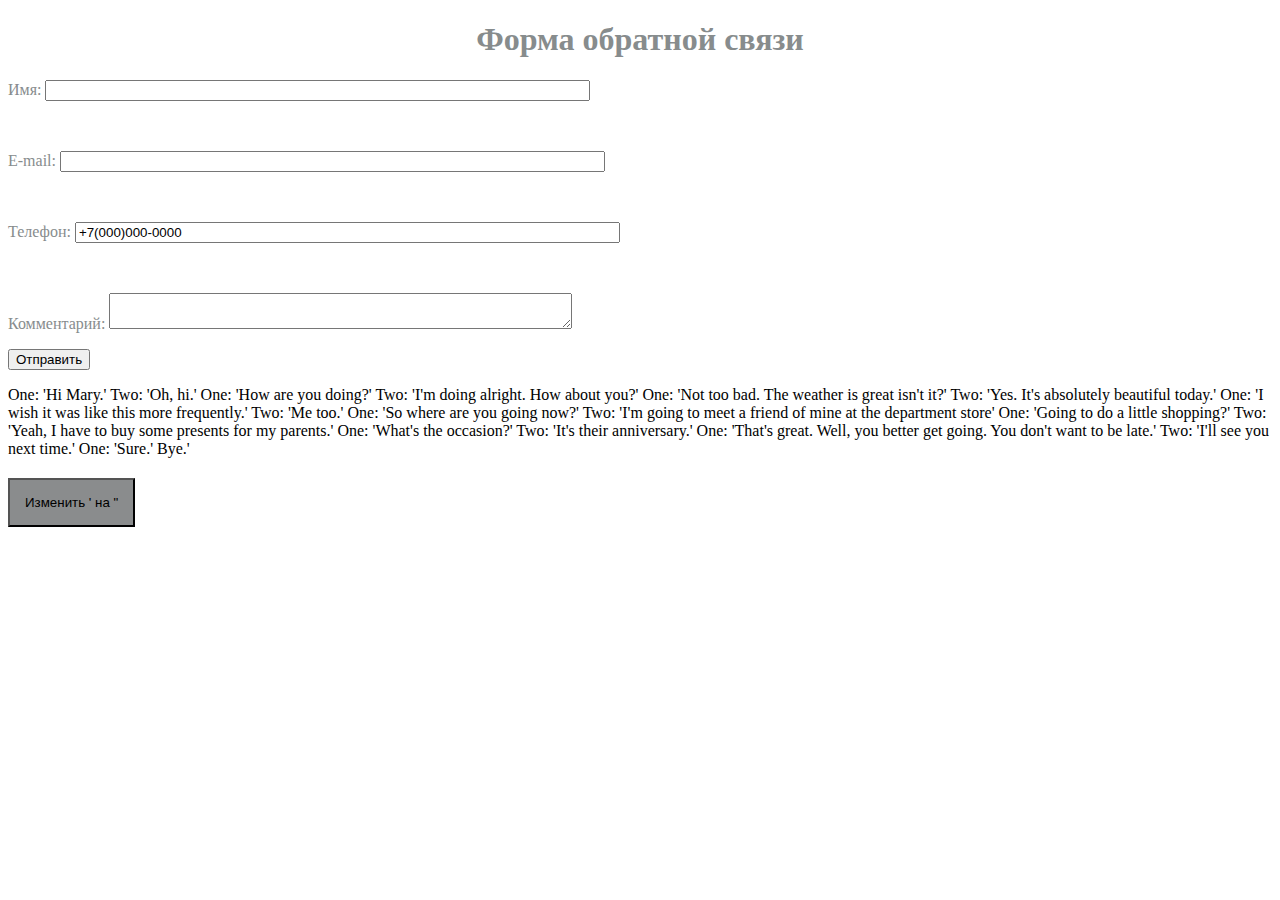
<file: lesson4/index.html>
<!DOCTYPE html>
<html lang="en">

<head>
    <meta charset="UTF-8">
    <meta name="viewport" content="width=device-width, initial-scale=1.0">
    <meta http-equiv="X-UA-Compatible" content="ie=edge">
    <link rel="stylesheet" href="css/style.css">
    <title>lesson4</title>
</head>

<body>

    <body>
        <div class="form-box">
            <h1 style="text-align: center"> Форма обратной связи </h1>
            <form name="regform" onsubmit="return formValidation(event)">
                <h2 id="form-box__area__headline"></h2>
                <p>Имя:
                    <input type="text" size=65 name="name" class="form-box__area"></p><br>
                <span class="error-text form-box__area"></span>
                <p>E-mail:
                    <input type="text" size=65 name="email" class="form-box__area"> </p><br>
                <span class="error-text form-box__area"></span>
                <p>Телефон:
                    <input type="text" size=65 name="telephone" onclick="this.value=''" value="+7(000)000-0000" class="form-box__area"> </p><br>
                <span class="error-text form-box__area"></span>
                <p> Комментарий:
                    <textarea cols="55" name="comment" class="form-box__area"> </textarea></p>
                <p>
                    <input type="submit" value="Отправить" name="submitButton">
                </p>
            </form>

        </div>

        <div class="box-next-ex">
            <span id="text-box__before-text">
                One: 'Hi Mary.'
                Two: 'Oh, hi.'
                One: 'How are you doing?'
                Two: 'I'm doing alright. How about you?'
                One: 'Not too bad. The weather is great isn't it?'
                Two: 'Yes. It's absolutely beautiful today.'
                One: 'I wish it was like this more frequently.'
                Two: 'Me too.'
                One: 'So where are you going now?'
                Two: 'I'm going to meet a friend of mine at the department store'
                One: 'Going to do a little shopping?'
                Two: 'Yeah, I have to buy some presents for my parents.'
                One: 'What's the occasion?'
                Two: 'It's their anniversary.'
                One: 'That's great. Well, you better get going. You don't want to be late.'
                Two: 'I'll see you next time.'
                One: 'Sure.' Bye.'
            </span>
            <br>
            <button id="btn-change-text" onclick="changeText()"> Изменить ' на " </button>
            <br>
            <span id="text-box__after-text"></span>
        </div>


        <script src="script-1.js"></script>
        <script src="script-2.js"></script>
    </body>

</html>
</file>
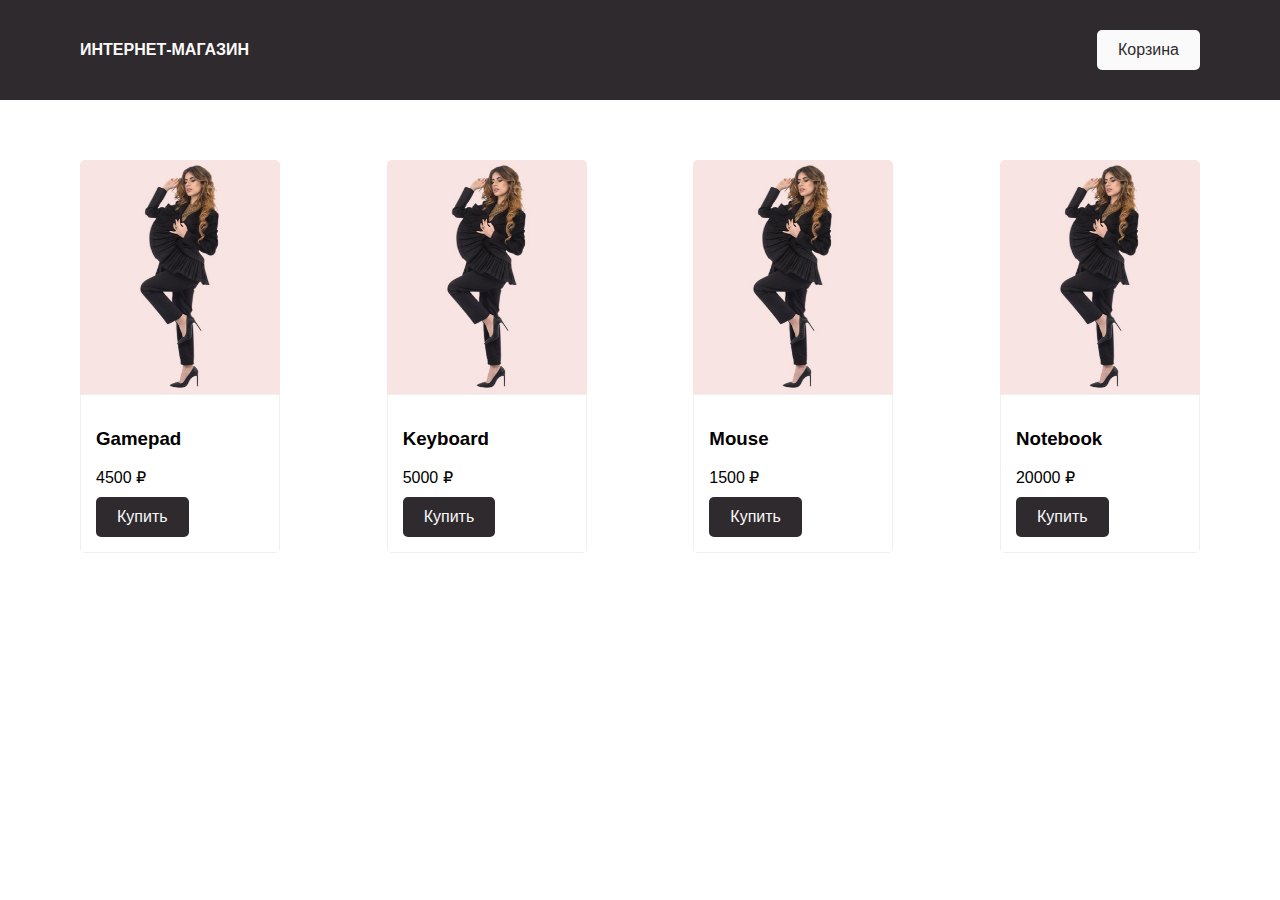
<file: lesson3/project/index.html>
<!DOCTYPE html>
<html lang="en">
<head>
    <meta charset="UTF-8">
    <title>Интернет-магазин</title>
    <link rel="stylesheet" href="./css/normalize.css">
    <link rel="stylesheet" href="./css/style.css">
</head>
<body>
<header>
    <div class="logo">Интернет-магазин</div>
    <button class="btn-cart" type="button">Корзина</button>
</header>
<main>
    <div class="products"></div>
</main>
<script src="./js/main.js"></script>
</body>
</html>
</file>
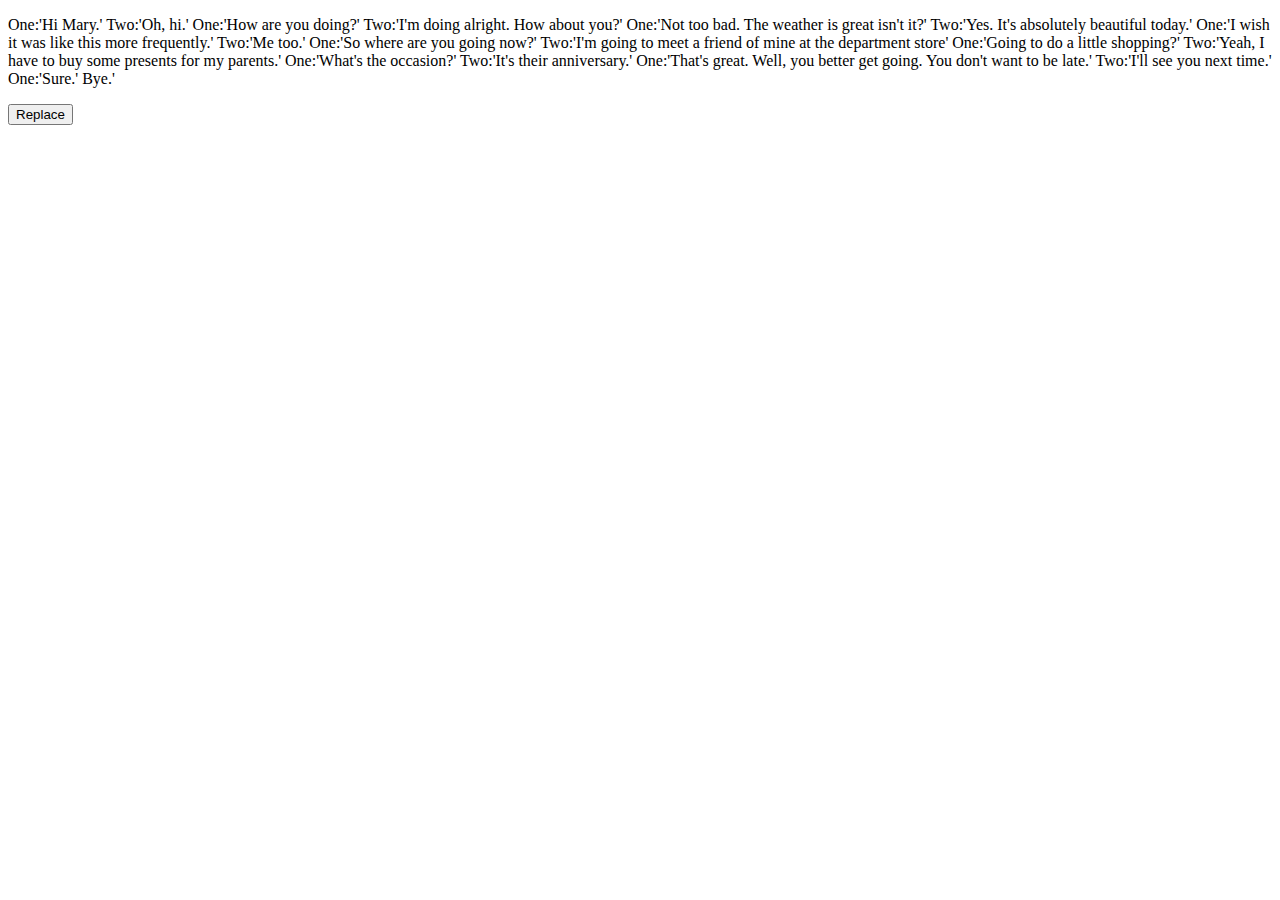
<file: lesson5/textreplace.html>
<!DOCTYPE html>
<html lang="en">
<head>
    <meta charset="UTF-8">
    <title>Title</title>
</head>
<body>
    <p id="text-container">One:'Hi Mary.' Two:'Oh, hi.'
        One:'How are you doing?'
        Two:'I'm doing alright. How about you?'
        One:'Not too bad. The weather is great isn't it?'
        Two:'Yes. It's absolutely beautiful today.'
        One:'I wish it was like this more frequently.'
        Two:'Me too.'
        One:'So where are you going now?'
        Two:'I'm going to meet a friend of mine at the department store'
        One:'Going to do a little shopping?'
        Two:'Yeah, I have to buy some presents for my parents.'
        One:'What's the occasion?'
        Two:'It's their anniversary.'
        One:'That's great. Well, you better get going. You don't want to be late.'
        Two:'I'll see you next time.'
        One:'Sure.' Bye.'</p>
    <button id="replace">Replace</button>
    <script>
        let block = document.getElementById('text-container');
        document.getElementById('replace').addEventListener('click', () => {
            // block.textContent = block.textContent.replace(/'/g, '"');
            block.textContent = block.textContent.replace(/\B'|'\B/g, '"');

        });
    </script>
</body>
</html>
</file>
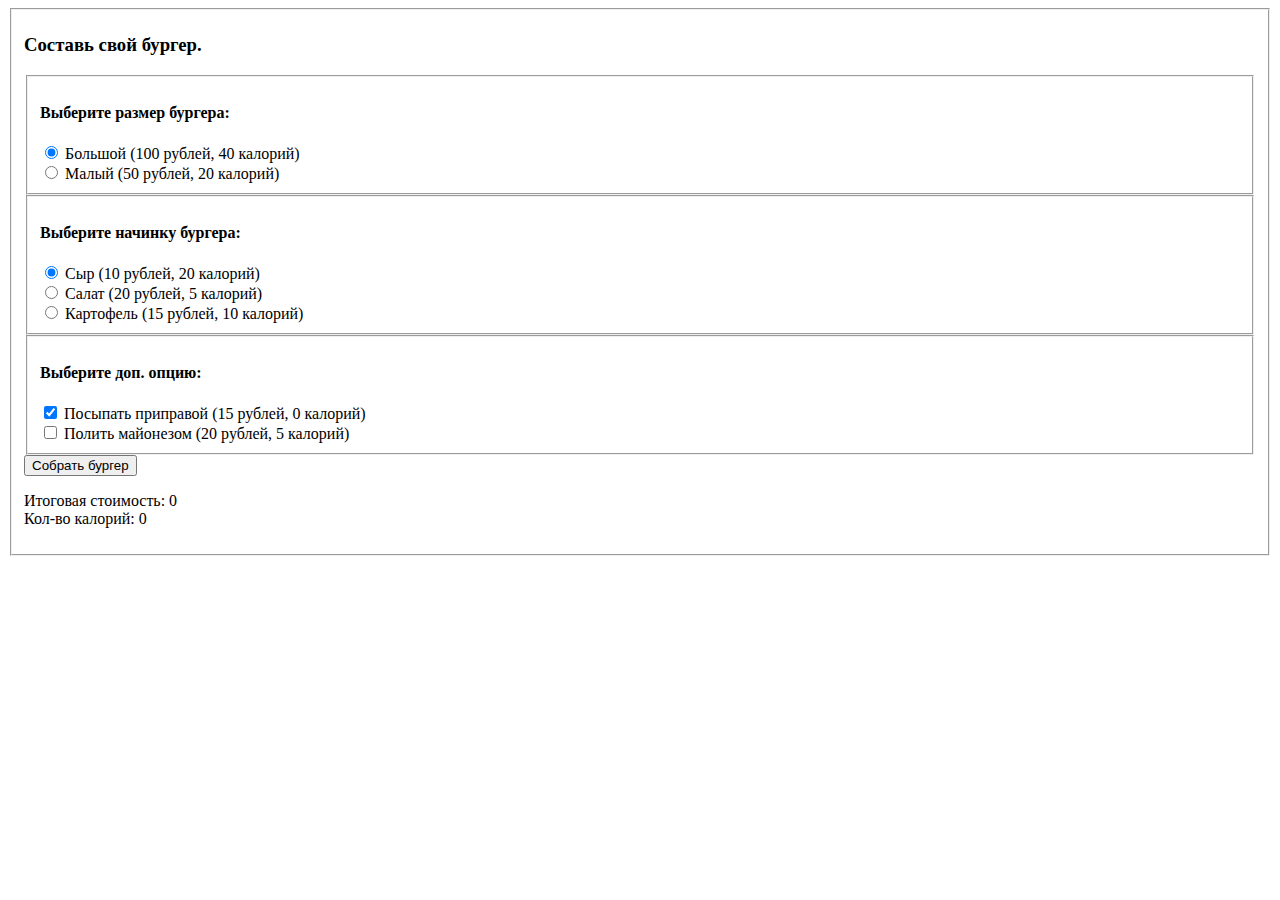
<file: lesson3/hamburger/burger_calc.html>
<!DOCTYPE html>
<html lang="en">
<head>
    <meta charset="UTF-8">
    <title>Title</title>
</head>
<body>
<form action="#" id="hamburger-form">
    <fieldset id="hamburger-fieldset">
        <h3 id="hamburger-top">Составь свой бургер.</h3>
        <fieldset class="hamburger-fieldset-inside">
            <h4>Выберите размер бургера:</h4>
            <input type="radio" name="size" id="bigburger" value="Big" class="hamburger-input" data-price="100" data-calories="40"
                   checked>
            <label for="bigburger">Большой (100 рублей, 40 калорий)</label><br>
            <input type="radio" name="size" id="smallburger" value="Small" class="hamburger-input" data-price="50" data-calories="20">
            <label for="smallburger">Малый (50 рублей, 20 калорий)</label>
        </fieldset>

        <fieldset class="hamburger-fieldset-inside">
            <h4>Выберите начинку бургера:</h4>
            <input type="radio" name="add" id="cheese" value="Cheese" class="hamburger-input" data-price="10" data-calories="20" checked>
            <label for="cheese">Сыр (10 рублей, 20 калорий)</label><br>
            <input type="radio" name="add" id="salad" value="Salad" class="hamburger-input" data-price="20" data-calories="5">
            <label for="salad">Салат (20 рублей, 5 калорий)</label><br>
            <input type="radio" name="add" id="potato" value="Potato" class="hamburger-input" data-price="15" data-calories="10">
            <label for="potato">Картофель (15 рублей, 10 калорий)</label><br>
        </fieldset>

        <fieldset class="hamburger-fieldset-inside">
            <h4>Выберите доп. опцию:</h4>
            <input type="checkbox" checked name="topings" id="seasoning" value="Spices" class="hamburger-input" data-price="15" data-calories="0">
            <label for="seasoning">Посыпать приправой (15 рублей, 0 калорий)</label><br>
            <input type="checkbox" name="topings" id="mayonnaise" value="Mayo" class="hamburger-input" data-price="20" data-calories="5">
            <label for="mayonnaise">Полить майонезом (20 рублей, 5 калорий)</label><br>
        </fieldset>

        <button id="check" type="button">Собрать бургер</button>

        <p id="result">Итоговая стоимость: <span id="price">0</span> <br>
            Кол-во калорий: <span id="calories">0</span></p>
    </fieldset>
</form>
<script src="burgerFactory.js"></script>
<script>
    window.onload = () => {

        document.getElementById('check').addEventListener('click', () => {
            let burger = new Burger('size', 'add', 'topings');
            console.log(burger);
            burger.showSum('#price', '#calories');
        })
    }
</script>
</body>

</html>
</file>
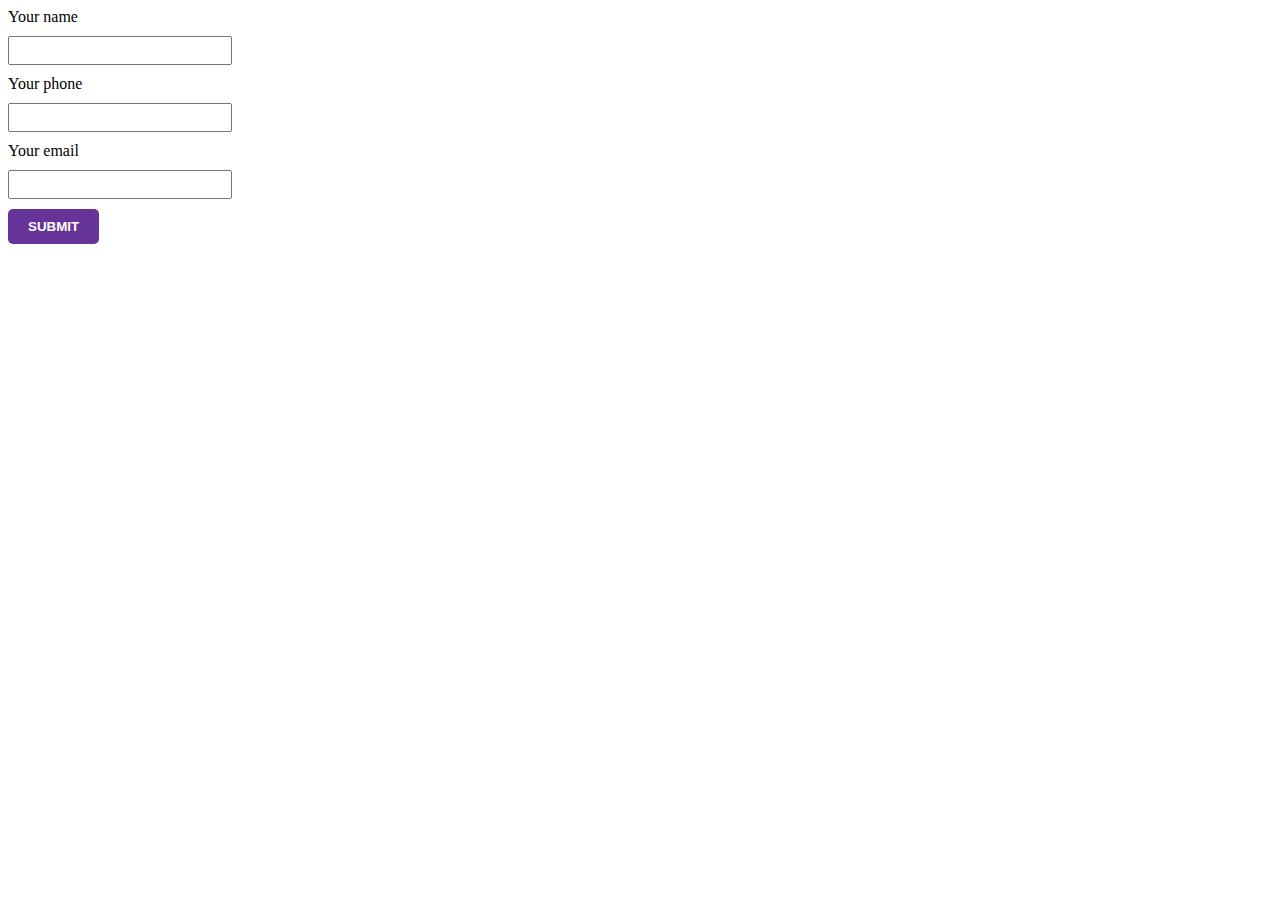
<file: lesson5/validator/validator.html>
<!DOCTYPE html>
<html lang="en">
<head>
    <meta charset="UTF-8">
    <title>Title</title>
    <style>
        input {
            width: 200px;
            padding: 5px 10px;
            margin: 10px 0;
        }
        input:focus{
            outline: none;
        }
        button{
            border: none;
            background: rebeccapurple;
            color: white;
            padding: 10px 20px;
            text-transform: uppercase;
            font-weight: bold;
            border-radius: 5px;
        }
        .error-msg{
            color: red;
            margin: 10px 0;
        }
        .invalid{
            border: 2px solid red;
        }
        .valid{
            border: 2px solid green;
        }
    </style>
</head>
<body>
<form action="#" class="some" id="myform">
    <div>
        <label>
            Your name <br>
            <input type="text" name="name" id="name">
        </label>
    </div>
    <div>
        <label>
            Your phone <br>
            <input type="tel" name="phone" id="phone">
        </label>
    </div>
    <div>
        <label>
            Your email <br>
            <input type="email" name="email" id="email">
        </label>
    </div>
    <button id="val-btn">Submit</button>
</form>
<script src="Validator.js"></script>
<script>
    window.onload = () => {
        document.getElementById('myform').addEventListener('submit', e => {
            const valid = new Validator('myform');
            if(!valid.valid){
                e.preventDefault();
            }
        })
    }
</script>
</body>
</html>
</file>
<file: lesson4/css/style.css>
button {
  margin-top: 20px;
  padding: 15px;
  background-color: #8a8c8d;
}

.form-box .input_error,
.form-box .p_error {
  border-color: black;
  color: black;
}

.form-box {
  color: #878c8d;
}

.form-box .error-text {
  color: red;
}
/*# sourceMappingURL=style.css.map */
</file>
<file: lesson3/project/css/style.css>
body{
    font-family: 'SF Pro Display', sans-serif;
}
header{
    display: flex;
    background-color: #2f2a2d;
    justify-content: space-between;
    color: #fafafa;
    padding: 30px 80px;
}
button{
    outline: none;
}
.logo{

    text-transform: uppercase;
    font-weight: bold;
}
.btn-cart{
    background-color: #fafafa;
    padding: 10px 20px;
    border: 1px solid transparent;
    color: #2f2a2d;
    border-radius: 5px;
    transition: all ease-in-out .4s;
    cursor: pointer;
}
.btn-cart:hover{
    background-color: transparent;
    border-color: #fafafa;
    color: #fafafa;
}
.btn-cart, .logo{
    align-self: center;
}
.products{
    column-gap: 30px;
    display: grid;
    grid-template-columns: repeat(auto-fit, 200px);
    grid-template-rows: 1fr;
    padding: 40px 80px;
    justify-content: space-between;
}
p {
    margin: 0 0 5px 0;
}
.product-item{
    display: flex;
    flex-direction: column;
    width: 200px;
    border-radius: 5px;
    overflow: hidden;
    margin: 20px 0;
}
img {
    max-width: 100%;
    height: auto
}
.desc {
    border: 1px solid #c0c0c040;
    padding: 15px
}
.buy-btn{
    margin-top: 5px;
    background-color: #2f2a2d;
    padding: 10px 20px;
    border: 1px solid transparent;
    color: #fafafa;
    border-radius: 5px;
    transition: all ease-in-out .4s;
    cursor: pointer;
}
.buy-btn:hover{
    background-color: transparent;
    border-color: #2f2a2d;
    color: #2f2a2d;
}
</file>
